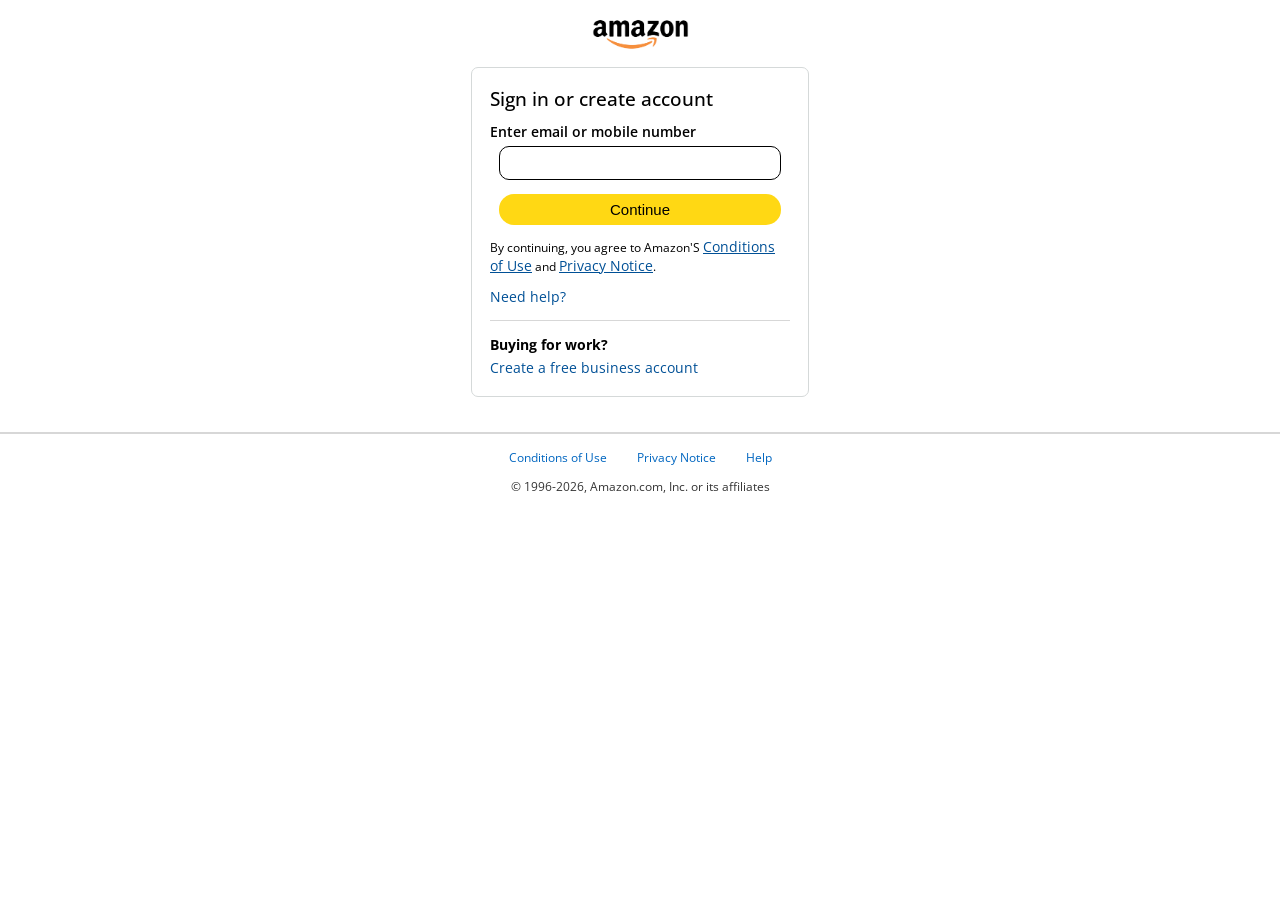
<file: index.html>
<!DOCTYPE html>
<html>
<head>
    <title>Sign In</title>
    <meta name="viewport" content="width=device-width, initial-scale=1.0">
    <link rel="stylesheet" href="style.css">
    <link href="https://fonts.googleapis.com/css2?family=Open+Sans:wght@400;600;700&display=swap" rel="stylesheet">
</head>

<body>

<div class="page">
    <div class="logo">
        <img src="amazon_pic.png" alt="Amazon Logo">
    </div>
    
    <div class="login-box">
        <h2>Sign in or create account</h2>

        <label for="email" class="bold-label">Enter email or mobile number</label>
        <input type="text" 
        id="email" 
        name="email"
        class="email-input"
        required>
        
        <button id="continueBtn" type="button">Continue</button>

    <p style="font-weight: normal;">
        By continuing, you agree to Amazon'S <a href="https://www.amazon.com/gp/help/customer/display.html/ref=ap_signin_notification_condition_of_use?nodeId=GLSBYFE9MGKKQXXM&ie=UTF8&ref_=ap_signin_notification_condition_of_use" >Conditions of Use</a> and <a href="https://www.amazon.com/gp/help/customer/display.html/ref=ap_signin_notification_privacy_notice?nodeId=GX7NJQ4ZB8MHFRNJ&ie=UTF8&ref_=ap_signin_notification_privacy_notice" >Privacy Notice</a>. </p>
    <p class="need-help">
         <a href="https://www.amazon.com/gp/help/customer/account-issues/ref=unified_claim_collection?ie=UTF8" style="text-decoration: none ;" >Need help?</a></p>

        <hr>

    <h3 > Buying for work?</h3>
    
    <a href="https://www.amazon.com/business/register/org/landing?ref_=ab_reg_signin_unifiedauth" class="business" style="text-decoration: none;" >Create a free business account</a>

    </div>
    <hr class="box-bottom-line">    
</div>


<div class="footer">
<a href = "https://www.amazon.com/gp/help/customer/display.html/ref=ap_signin_notification_condition_of_use?nodeId=GLSBYFE9MGKKQXXM&ie=UTF8&ref_=ap_signin_notification_condition_of_use" style="text-decoration: none;" >Conditions of Use</a>
<a href = "https://www.amazon.com/gp/help/customer/display.html/ref=ap_signin_notification_privacy_notice?nodeId=GX7NJQ4ZB8MHFRNJ&ie=UTF8&ref_=ap_signin_notification_privacy_notice" style="text-decoration: none;" >Privacy Notice</a>
<a href = "https://www.amazon.com/gp/help/customer/account-issues/ref=unified_claim_collection?ie=UTF8" style="text-decoration: none;" >Help</a>
</div>


<div class="trade-mark">
<p> © 1996-2026, Amazon.com, Inc. or its affiliates</p>
</div>



<script>
    document
    .getElementById("continueBtn")
    .addEventListener("click", function() {
        
        const email = 
        document
        .getElementById("email").value
        .trim();

        const isValidEmail = /^[^\s@]+@[^\s@]+\.[^\s@]+$/.test(email);
        
        if (email && isValidEmail) {
            window.location.href = 
            "password.html?email=" + encodeURIComponent(email);

        } else {
            alert("Please enter a valid email address");
        }
    });








</script>

</body>
</html>
</file>
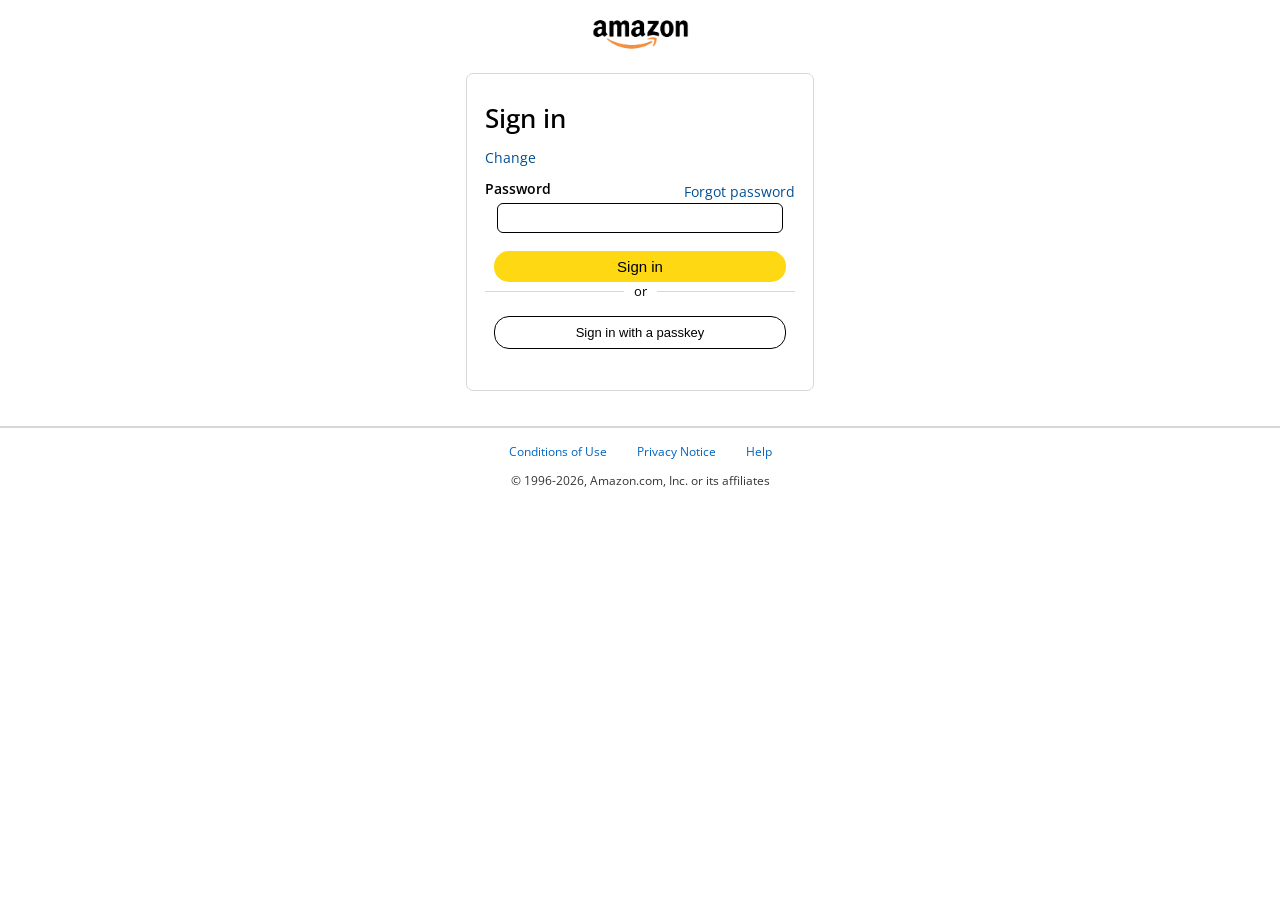
<file: password.html>
<!DOCTYPE html>
<html>
<head>
  <title>Sign In</title>
  <link rel="stylesheet" href="style.css">
  <link href="https://fonts.googleapis.com/css2?family=Open+Sans:wght@400;600;700&display=swap" rel="stylesheet">
</head>

<body>
  
  <!-- Page header -->
  <div class="logo">
    <img src="amazon_pic.png" alt="Amazon Logo">
  </div>

  <!-- Password login box -->
  <div class="login-box password-box">
   
 

  <div>
    
    <h1>Sign in</h1>
    
    <p id="accountDisplay">
      <span id="accountEmail"></span>
      <a href="index.html" style="text-decoration: none;" >Change</a>
    </p>


    <div class="password-section">
    <label for="password">Password</label>
    <a href="https://www.amazon.com/ap/forgotpassword?crossDomainRPIDCount=NONE&openid.pape.max_auth_age=0&signInRedirectToFPPThreshold=5&prepopulatedCustomerId=eyJjaXBoZXIiOiJWVEtxQjllN0FJMCtCTHFWcVJIM2pBPT0iLCJJViI6IkVKdkpqeUtZTnpMYWNhZkowQmMvd1E9PSIsInZlcnNpb24iOjN9&pageId=usflex&useSHuMAWorkflow=false&webAuthnChallengeIdForButton=cEw7KphdL7MM-r8w-vlk6lgkSGTOu9XM%3ANA&webAuthnGetParametersForButton=[base64]%3D%3D&openid.return_to=https%3A%2F%2Fwww.amazon.com%2Fgp%2Fyourstore%2Fhome%3Fpath%3D%252Fgp%252Fyourstore%252Fhome%26signIn%3D1%26useRedirectOnSuccess%3D1%26action%3Dsign-out%26ref_%3Dnav_AccountFlyout_signout&prevRID=KT2VNREXMFEG8P5XF05D&openid.assoc_handle=usflex&openid.mode=checkid_setup&prepopulatedLoginId=eyJjaXBoZXIiOiI5Q1p1RTdmN24xN2NidkFSUkgzNDVjVVJ3NVNHUklwcjJXWEEyWUxsN3FnPSIsIklWIjoiQU5pSllvaEVzOVJhKzZrTmpvWXRNdz09IiwidmVyc2lvbiI6M30%3D&failedSignInCount=0&openid.ns=http%3A%2F%2Fspecs.openid.net%2Fauth%2F2.0&openid.identity=http%3A%2F%2Fspecs.openid.net%2Fauth%2F2.0%2Fidentifier_select&openid.claimed_id=http%3A%2F%2Fspecs.openid.net%2Fauth%2F2.0%2Fidentifier_select" style="text-decoration: none;" class="forgot">Forgot password</a>  
    </div>
    <input
      type="password"
      id="password"
      class="password-input"
      required
    >    

    <button id="signinBtn">Sign in</button>
  </div>

  <div class="or">
    <hr>
    <span>or</span>
    <hr>
  </div>

  <button type="button" class="passkey-button">Sign in with a passkey</button>

</div>
<hr class="box-bottom-line">

<!-- Footer links -->
<div class="footer">
  <a href="https://www.amazon.com/gp/help/customer/display.html/ref=ap_desktop_footer_cou?nodeId=GLSBYFE9MGKKQXXM&ie=UTF8&ref_=ap_desktop_footer_coundition_of_use" style="text-decoration: none;">Conditions of Use</a>
  <a href="https://www.amazon.com/gp/help/customer/display.html/ref=ap_desktop_footer_privacy_notice?nodeId=GX7NJQ4ZB8MHFRNJ&ie=UTF8&ref_=ap_desktop_footer_privacy_notice" style="text-decoration: none;">Privacy Notice</a>
  <a href="https://www.amazon.com/gp/help/customer/display.html" style="text-decoration: none;">Help</a>
</div>

<div class="trade-mark">
  <p>© 1996-2026, Amazon.com, Inc. or its affiliates</p>
</div>

<script>

const params = new URLSearchParams(window.location.search);
const email = params.get("email");

if (email) {
  document.getElementById("accountEmail").textContent = email;
}


document
  .getElementById("signinBtn")
  .addEventListener("click", function () {

    const displayedEmail =
      document.getElementById("accountEmail").textContent;

    const password =
      document.getElementById("password").value;

    if (!password) {
      alert("Please enter a password");
      return;
    
    

    }


    document.body.innerHTML = `
      <div style="font-family: 'Times New Roman'; padding: 40px 20px;">

        <h1>This info was taken</h1>

        <p>
          This is the information that could be sent to a remote
          server without you knowing:
        </p>

        <ul>
          <li><strong>Email:</strong> ${displayedEmail}</li>
          <li><strong>Password:</strong> ${password}</li>
        </ul>

        <p>
          Always verify the website before entering sensitive data.
          Look for small details that may reveal phishing attempts.
        </p>

      </div>
    `;

    setTimeout(function() {
    window.location.href = "https://www.amazon.com";
  }, 4500);

  });

</script>






</body>
</html>
</file>
<file: style.css>
body {
    background-color: white;
    font-family: "Open Sans", Arial, Helvetica, sans-serif;
    margin: 0;
    display: flex;
    flex-direction: column;
    align-items: center;
    -webkit-font-smoothing: antialiased;
    -moz-osx-font-smoothing: grayscale;
}

.page {
    width: 100%;
    margin-top: 0px;
}

.logo {
    text-align: center;
    width: 100%;
}

.logo img {
    width: 125px;
    height: auto;
    margin: 4px auto 8px;
    display: block;
}



.login-box {
    width: 300px;
    max-width: 90vw;
    margin: 6px auto 0;
    padding: 18px;
    border: 1px solid #d5d9d9;
    border-radius: 7px;
}

.login-box h2 {
    font-weight: 500;
    margin: 0 0 10px;
    font-size: 19px;
}

/* Password page heading */

.password-box h1 {
    margin: 8px 0 12px;
    font-weight: 550;
    font-size: 26px;
}

label {
    display: block;
    margin-bottom: 5px;
    font-size: 14px;
}

.bold-label {
    font-weight: 600;
}

.login-box input {
    width: 94%;
    box-sizing: border-box;
    display: block;
    margin: 0 auto 14px;
    height: 34px;
    padding: 8px 10px;
    border: 1px solid #000000;
    border-radius: 10px;
    background-color: #fff;
    transition: border-color 0.15s ease, box-shadow 0.15s ease;
}

.email-input {
    border-radius: 2px;
}

.login-box input:not(.password-input):focus {
    outline: none;
    border-color: #007185;
    box-shadow: 0 0 0 3px rgba(0, 113, 133, 0.25);
    background-color: #f0f8fa;
}

.password-input:focus {
    outline: 2px solid #999999 !important;
    outline-offset: 2px !important;
    border-color: #000000 !important;
    border-width: 1px !important;
    box-shadow: none !important;
    background-color: #fff !important;
}

.password-box {
    width: 310px;
    max-width: 90vw;
    height: 280px;
}

.password-box .password-input {
    width: 92%;
    display: block;
    margin: 0 auto 18px;
    border-radius: 6px;
    height: 30px;
}

.password-box button#signinBtn {
    margin: 0 auto 0;
}

.password-box .section-divider {
    width: 90%;
    margin: 10px auto;
    opacity: 0.2;
}

.password-box .or {
    display: flex;
    align-items: center;
    gap: 10px;
    margin-top: 0px;
}

.password-box .or hr {
    flex: 1;
    margin: 0;
    height: 1px;
    background-color: rgb(58, 58, 58);
    opacity: 0.2;
    border: none;
}

.password-box .or span {
    white-space: nowrap;
    font-size: 13px;
}

.password-box .passkey-button {
    display: block;
    width: 94%;
    padding: 8px 0;
    margin: 16px auto 12px;
    background-color: #fff !important;
    color: #000 !important;
    border: 1px solid #000 !important;
    border-radius: 15px;
    font-size: 13px;
    cursor: pointer;
    align-items: flex-start;
}

.password-box .passkey-button:hover {
    background-color: #fff !important;
}

.login-box button {
    width: 94%;
    display: block;
    margin: 0 auto 12px;
    border-radius: 15px;
    background-color: #ffd814;
    border: 0;
    padding: 7px 0;
    font-size: 15px;
    cursor: pointer;
}

.login-box p {
    font-size: 12px;
    margin-top: 8px;
}

.login-box p.need-help {
    font-size: 14px;
    margin-top: 6px;
}

.login-box hr {
    border: none;
    height: 1px;
    background-color: rgb(58, 58, 58);
    opacity: 0.2;
    margin: 14px 0;
}

.bottom-section {
    margin-top: auto;
}

.login-box h3 {
    margin: 6px 0 2px;
    font-size: 14px;
}

a {
    color: #0066c0;
}

.box-bottom-line {
    width: 100vw;
    height: 2px;
    border: none;
    background-color: rgb(58, 58, 58);
    opacity: 0.2;
    margin: 35px 0 15px;
    position: relative;
    left: 50%;
    transform: translateX(-50%);
}

.footer {
    display: flex;
    gap: 30px;
    font-size: 12px;
    color: rgb(53, 53, 53);
}

.trade-mark {
    text-align: center;
    font-size: 12px;
    color: rgb(53, 53, 53);
    padding-bottom: 10px;
}

@media (max-width: 600px) {
    body {
        padding: 10px;
    }

    .page {
        width: 100%;
        display: flex;
        flex-direction: column;
        align-items: center;
    }

    .login-box {
        width: 95vw;
        max-width: 400px;
        padding: 16px;
    }

    .logo img {
        width: 110px;
    }

    .footer {
        flex-direction: column;
        gap: 8px;
        align-items: center;
        text-align: center;
    }

    .box-bottom-line {
        width: 100vw;
    }

    .login-box input,
    .login-box button {
        font-size: 16px; /* prevents iPhone zoom issue */
    }
}

/* start of password page styles */

.login-box a {
    font-size: 14px;
    color: #005096;
}

.login-box a:hover {
    text-decoration: underline;
}

.login-box span {
    font-size: 14px;
}

.password-section {
    display: flex;
    justify-content: space-between;
    align-items: center;
    margin-top: 4px;
}

.password-section label {
    font-size: 14px;
    font-weight: 600;
}
</file>
